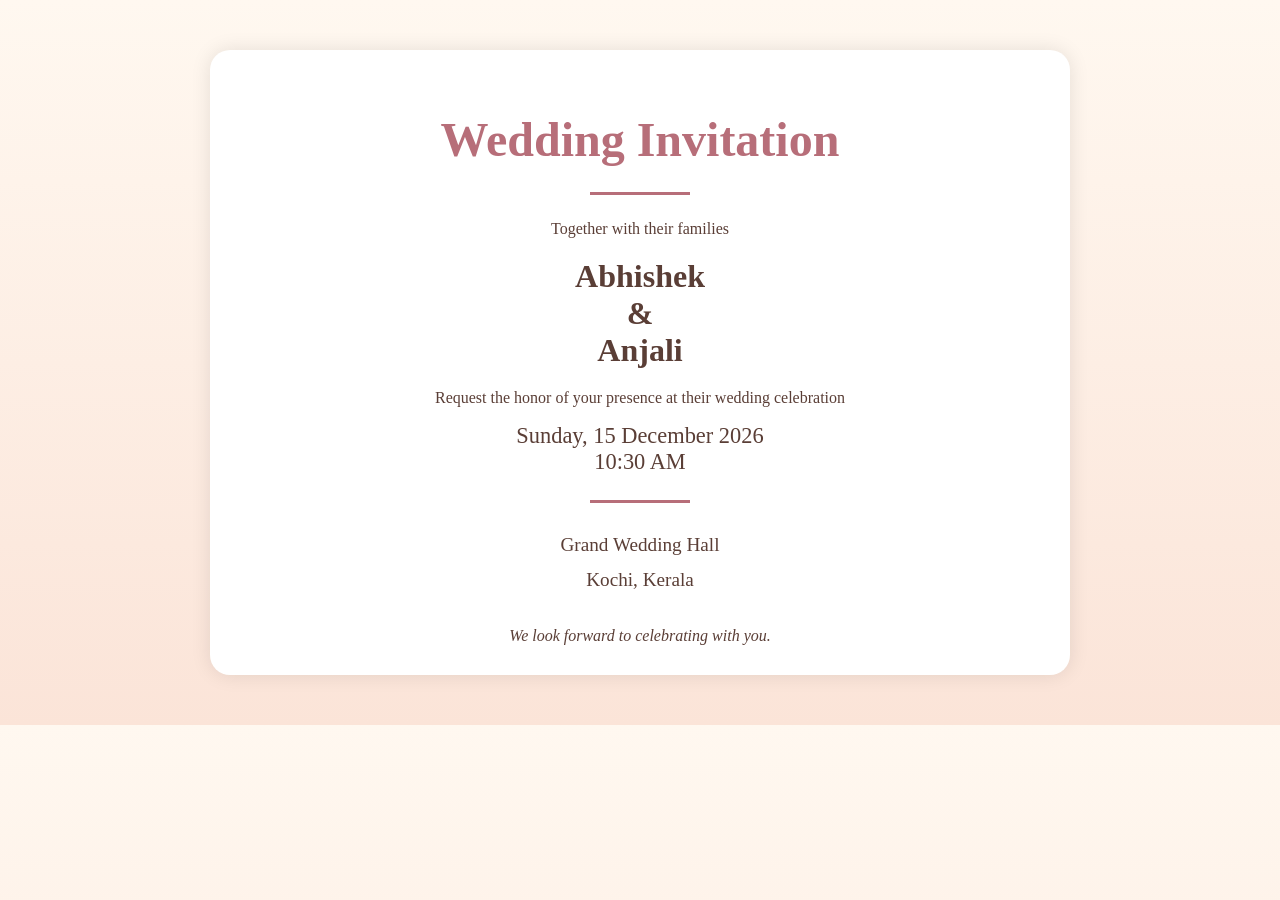
<file: Untitled-1.html>
<!DOCTYPE html>
<html lang="en">
<head>
<meta charset="UTF-8">
<meta name="viewport" content="width=device-width, initial-scale=1.0">
<title>Wedding Invitation</title>

<style>
    body {
        margin: 0;
        padding: 0;
        font-family: 'Georgia', serif;
        background: linear-gradient(to bottom, #fff8f0, #fbe4d8);
        text-align: center;
        color: #5a3e36;
    }

    .container {
        max-width: 800px;
        margin: 50px auto;
        padding: 30px;
        background: white;
        border-radius: 20px;
        box-shadow: 0 0 20px rgba(0,0,0,0.1);
    }

    h1 {
        font-size: 3rem;
        color: #b76e79;
        margin-bottom: 10px;
    }

    .couple {
        font-size: 2rem;
        margin: 20px 0;
        font-weight: bold;
    }

    .date {
        font-size: 1.4rem;
        margin: 15px 0;
    }

    .venue {
        font-size: 1.2rem;
        line-height: 1.8;
    }

    .divider {
        width: 100px;
        height: 3px;
        background: #b76e79;
        margin: 25px auto;
    }

    .footer {
        margin-top: 30px;
        font-style: italic;
    }

    @media (max-width: 600px) {
        h1 {
            font-size: 2rem;
        }

        .couple {
            font-size: 1.5rem;
        }
    }
</style>
</head>
<body>

<div class="container">
    <h1>Wedding Invitation</h1>

    <div class="divider"></div>

    <p>Together with their families</p>

    <div class="couple">
        Abhishek <br> & <br> Anjali
    </div>

    <p>Request the honor of your presence at their wedding celebration</p>

    <div class="date">
        Sunday, 15 December 2026<br>
        10:30 AM
    </div>

    <div class="divider"></div>

    <div class="venue">
        Grand Wedding Hall<br>
        Kochi, Kerala
    </div>

    <div class="footer">
        We look forward to celebrating with you.
    </div>
</div>

</body>
</html>
</file>
